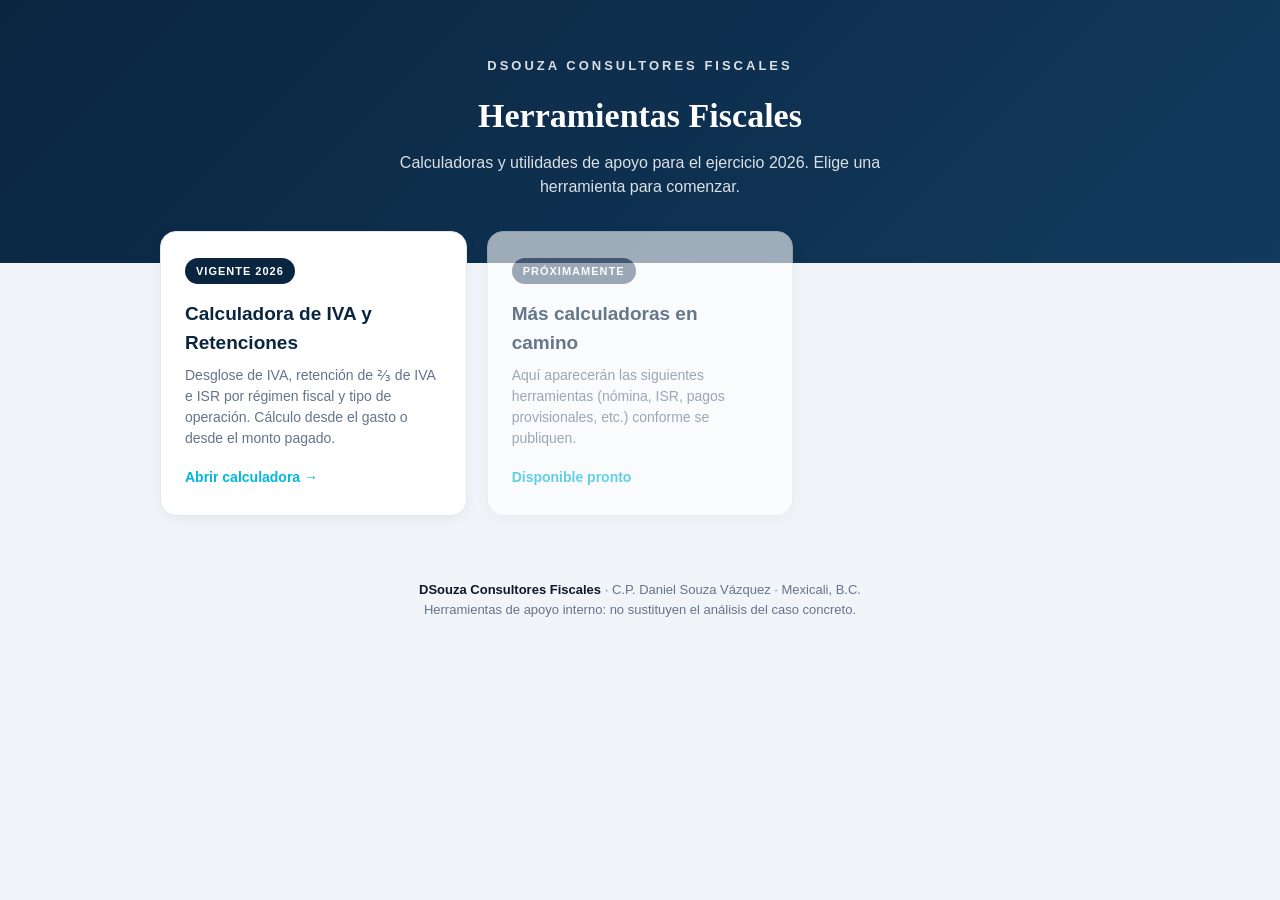
<file: index.html>
<!DOCTYPE html>
<html lang="es">
<head>
  <meta charset="utf-8">
  <meta name="viewport" content="width=device-width, initial-scale=1">
  <title>Herramientas Fiscales · DSouza Consultores Fiscales</title>
  <style>
    :root{
      --navy:#0A2540; --navy2:#123a5e; --ink:#0f172a; --muted:#64748b;
      --line:#e2e8f0; --bg:#f1f5f9; --card:#ffffff; --accent:#00B8D9;
    }
    *{margin:0;padding:0;box-sizing:border-box}
    body{
      font-family:-apple-system,BlinkMacSystemFont,"Segoe UI",Roboto,Helvetica,Arial,sans-serif;
      background:var(--bg); color:var(--ink); min-height:100vh; line-height:1.5;
    }
    header{
      background:linear-gradient(135deg,var(--navy),var(--navy2));
      color:#fff; padding:56px 20px 64px; text-align:center;
    }
    header .brand{
      font-size:13px; letter-spacing:3px; text-transform:uppercase;
      opacity:.85; margin-bottom:14px; font-weight:600;
    }
    header h1{font-family:Georgia,"Times New Roman",serif; font-size:34px; font-weight:700; margin-bottom:10px}
    header p{opacity:.85; font-size:16px; max-width:560px; margin:0 auto}
    main{max-width:1000px; margin:-32px auto 0; padding:0 20px 64px}
    .grid{display:grid; grid-template-columns:repeat(auto-fill,minmax(280px,1fr)); gap:20px}
    .card{
      background:var(--card); border:1px solid var(--line); border-radius:16px;
      padding:26px 24px; text-decoration:none; color:inherit; display:block;
      box-shadow:0 4px 14px rgba(15,23,42,.05); transition:transform .15s ease, box-shadow .15s ease, border-color .15s ease;
    }
    .card:hover{transform:translateY(-4px); box-shadow:0 12px 28px rgba(15,23,42,.12); border-color:var(--accent)}
    .card .tag{
      display:inline-block; background:var(--navy); color:#fff; font-size:11px;
      letter-spacing:1px; text-transform:uppercase; font-weight:700;
      padding:5px 11px; border-radius:999px; margin-bottom:16px;
    }
    .card h2{font-size:19px; margin-bottom:8px; color:var(--navy)}
    .card p{color:var(--muted); font-size:14px; margin-bottom:16px}
    .card .go{color:var(--accent); font-weight:700; font-size:14px}
    .card.soon{opacity:.6; pointer-events:none}
    .card.soon .tag{background:var(--muted)}
    footer{
      text-align:center; color:var(--muted); font-size:13px;
      padding:0 20px 40px; max-width:760px; margin:0 auto;
    }
    footer strong{color:var(--ink)}
    @media (max-width:520px){ header h1{font-size:27px} }
  </style>
</head>
<body>
  <header>
    <div class="brand">DSouza Consultores Fiscales</div>
    <h1>Herramientas Fiscales</h1>
    <p>Calculadoras y utilidades de apoyo para el ejercicio 2026. Elige una herramienta para comenzar.</p>
  </header>

  <main>
    <div class="grid">

      <a class="card" href="iva-retenciones/">
        <span class="tag">Vigente 2026</span>
        <h2>Calculadora de IVA y Retenciones</h2>
        <p>Desglose de IVA, retención de ⅔ de IVA e ISR por régimen fiscal y tipo de operación. Cálculo desde el gasto o desde el monto pagado.</p>
        <span class="go">Abrir calculadora &rarr;</span>
      </a>

      <!-- Para agregar una nueva calculadora, copia el bloque <a class="card"> de arriba,
           cambia el href a la carpeta de la nueva calculadora (ej. href="nomina/")
           y actualiza el título y la descripción. -->

      <div class="card soon">
        <span class="tag">Próximamente</span>
        <h2>Más calculadoras en camino</h2>
        <p>Aquí aparecerán las siguientes herramientas (nómina, ISR, pagos provisionales, etc.) conforme se publiquen.</p>
        <span class="go">Disponible pronto</span>
      </div>

    </div>
  </main>

  <footer>
    <p><strong>DSouza Consultores Fiscales</strong> &middot; C.P. Daniel Souza Vázquez &middot; Mexicali, B.C.</p>
    <p>Herramientas de apoyo interno: no sustituyen el análisis del caso concreto.</p>
  </footer>
</body>
</html>
</file>
